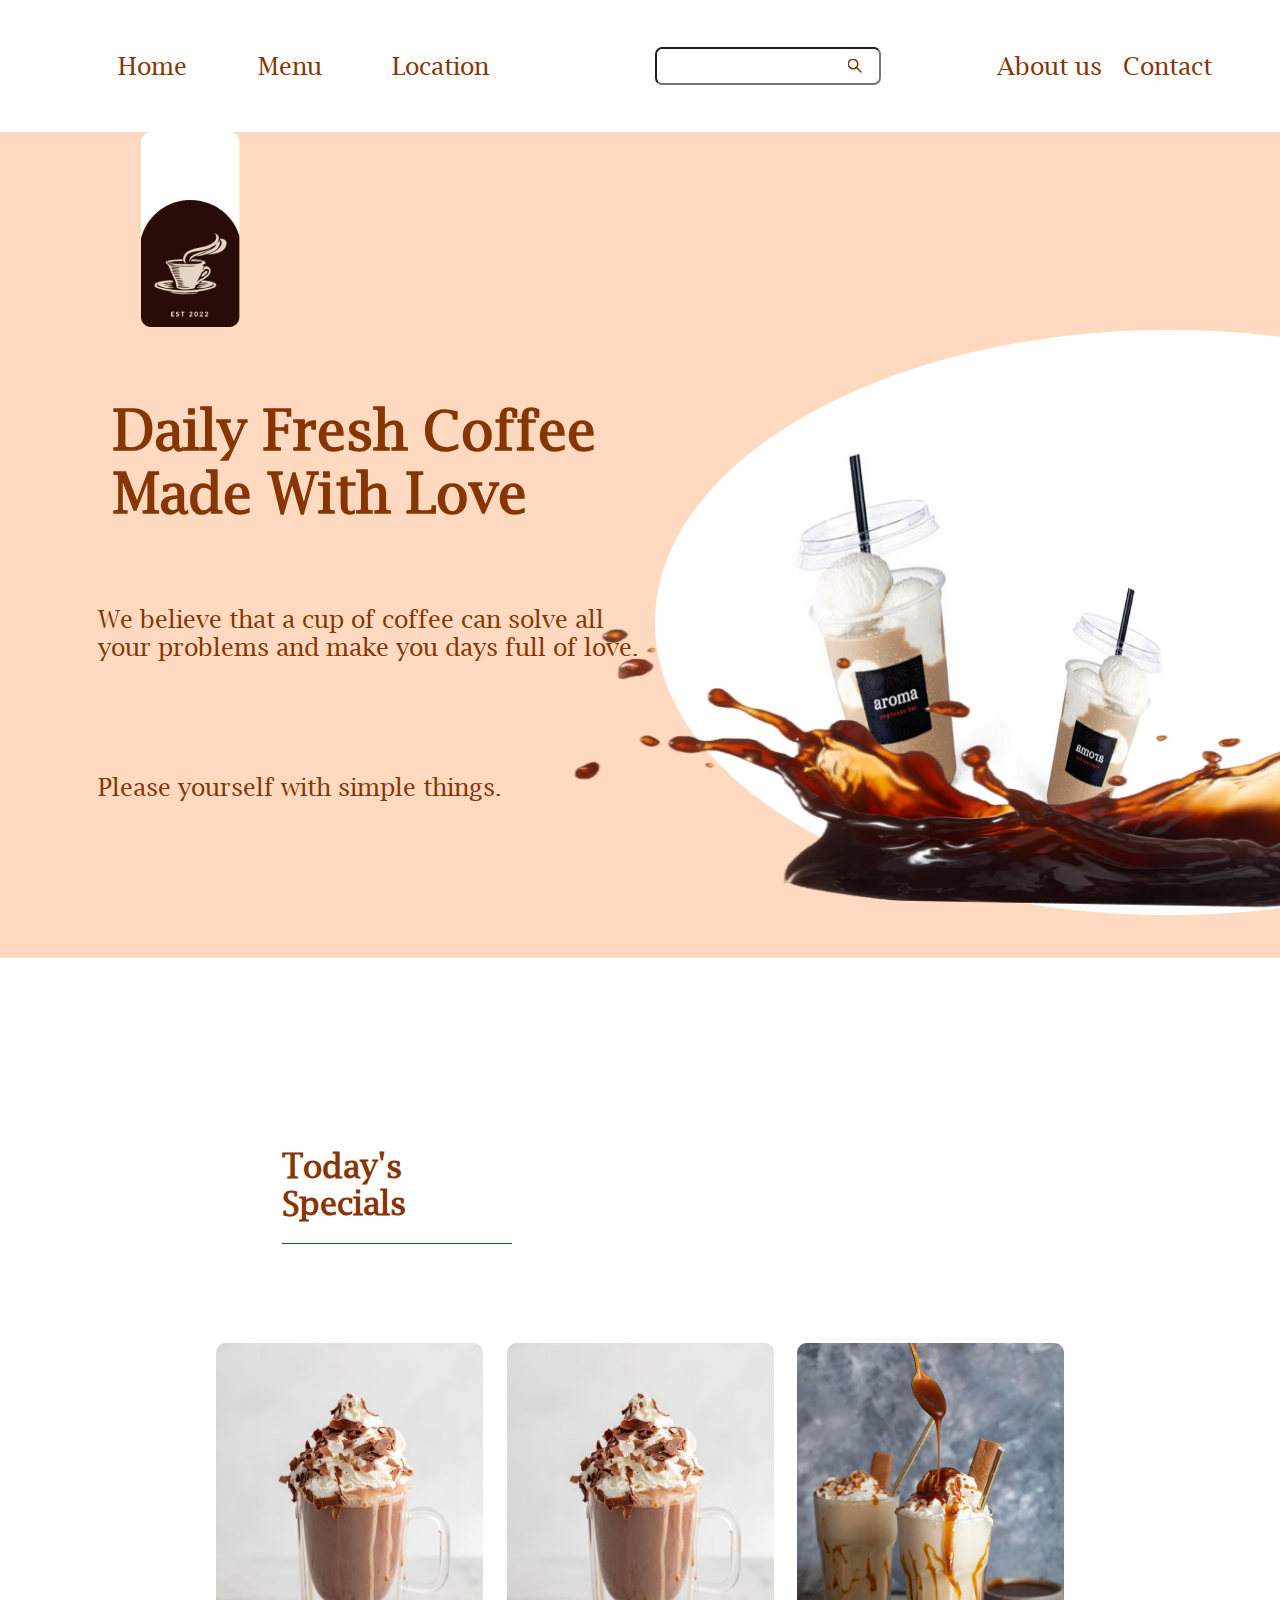
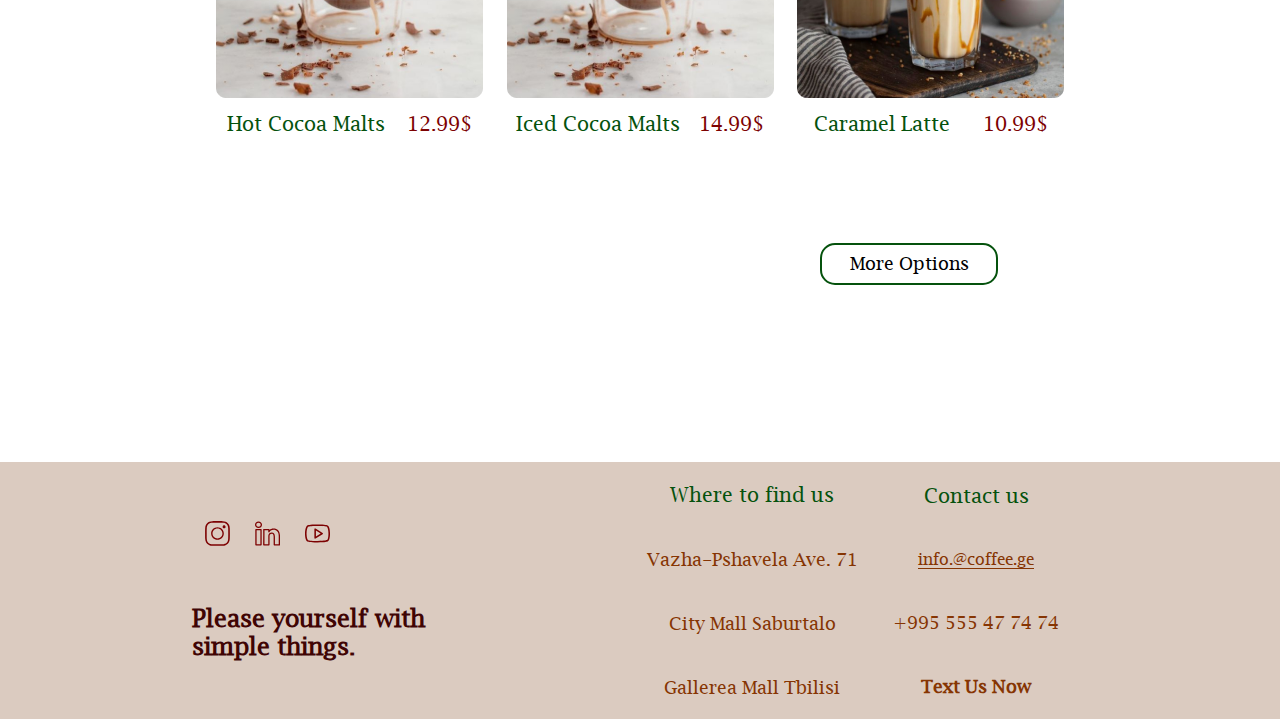
<file: index.html>
<!DOCTYPE html>
<html lang="en">
<head>
    <meta charset="UTF-8">
    <meta http-equiv="X-UA-Compatible" content="IE=edge">
    <meta name="viewport" content="width=device-width, initial-scale=1.0">
    <link rel="stylesheet" href="static/css/style.css">
    <title>Home</title>
</head>
<body>

    <header>
        <div class="header-container">
            <nav class="header-nav">
                <ul class="left-ul">
                    <li>
                        <a href="index.html">Home</a>
                    </li>
                    <li>
                        <a href="menu.html">Menu</a>
                    </li>
                    <li>
                        <a href="locations.html">Location</a>
                    </li>
                </ul>
                <div class="header-input">
                    <input class="input" type="text">
                    <img class="search" src="static/img/avatar/Vector.svg" alt="">
                </div>

                <ul class="right-ul">
                    <li>
                        <a href="about.html">About us</a>
                    </li>
                    <li>
                        <a href="contact.html">Contact</a>
                    </li>
                </ul>
            </nav>
        </div>
    </header>

    <main>
        <section class="main-section-top">
            <div class="main-top-top">
                <img class="first-img" src="static/img/LOGO.png" alt="">
            </div>
            <div class="main-top-center">
                <div class="main-left">
                        <h1 class="daily">
                            Daily Fresh Coffee 
                            Made With Love
                        </h1>
                        <div class="small-word">
                            <p class="webelive">
                                We believe that a cup of coffee can solve all your problems and make you days full of love. 
                            </p>
                            <p class="please">
                                Please yourself with simple things.                              
                            </p>
                        </div>
                </div>
                <div class="main-right">
                    <div class="main-right div">
                        <img class="background-white" src="static/img/background-color-white.png" alt="White">
                        <img class="cup-first" src="static/img/cup-first.png" alt="">
                        <img class="cup-second" src="static/img/cup-second.png" alt="">
                        <img class="coffee" src="static/img/coffee.png" alt="">
                    </div>
                </div>
            </div>
        </section>

        <section class="main-section-bottom">
            <div class="main-section-bottom-top">
                <h2 class="todays">
                Today's Specials
                </h2>
            </div>
            <div class="main-section-bottom-center">
                <div class="main-bottom-cards">
                <div class="card-first">
                    <div class="card-first-photo"></div>
                    <div class="card-first-p">
                        <div class="card-first-p-left">
                            Hot Cocoa Malts
                        </div>
                        <div class="card-first-p-right">
                            12.99$
                        </div>
                    </div>
                </div>
                <div class="card-second">
                    <div class="card-first-photo"></div>
                    <div class="card-first-p">
                        <div class="card-first-p-left">
                            Iced Cocoa Malts
                        </div>
                        <div class="card-first-p-right">
                            14.99$
                        </div>
                    </div>
                </div>
                <div class="card-third">
                    <div class="card-third-photo"></div>
                    <div class="card-first-p">
                        <div class="card-first-p-left">
                            Caramel Latte
                        </div>
                        <div class="card-first-p-right">
                            10.99$
                        </div>
                    </div>
                </div>
                </div>
            </div>
            <div class="main-section-bottom-last">
                <div class="more-options">
                <p class="more">More Options</p>
                </div>
            </div>

        </section>

    </main>

    <footer>
        <div class="footer-contaier">

            <div class="footer-container-main">
                <div class="footer-container-left">
                    <div class="both">
                        <div class="avatars">
                            <img src="static/img/avatar/footer-instagram.svg" alt="">
                            <img src="static/img/avatar/footer-linkedin.svg" alt="">
                            <img src="static/img/avatar/footer-youtube.svg" alt="">
                        </div>
                        <h3 class="footer-h3">Please yourself with simple things.</h3>
                    </div>
                </div>
                <div class="footer-container-right">

                    <div class="footer-right-left">
                        <p class="where">Where to find us</p>
                        <p class="vazha">Vazha-Pshavela Ave. 71</p>
                        <p class="vazha">City Mall Saburtalo</p>
                        <p class="vazha">Gallerea Mall Tbilisi</p>
                    </div>
                    <div class="footer-right-right">
                        <p class="where">Contact us</p>
                        <p class="info">info.@coffee.ge</p>
                        <p class="vazha">+995 555 47 74 74 </p>
                        <a class="text" href="contact.html"><p>Text Us Now</p></a>
                    </div>

                </div>
            </div>

        </div>
    </footer>
    
    <script src="static/js/script.js"></script>
</body>
</html>
</file>
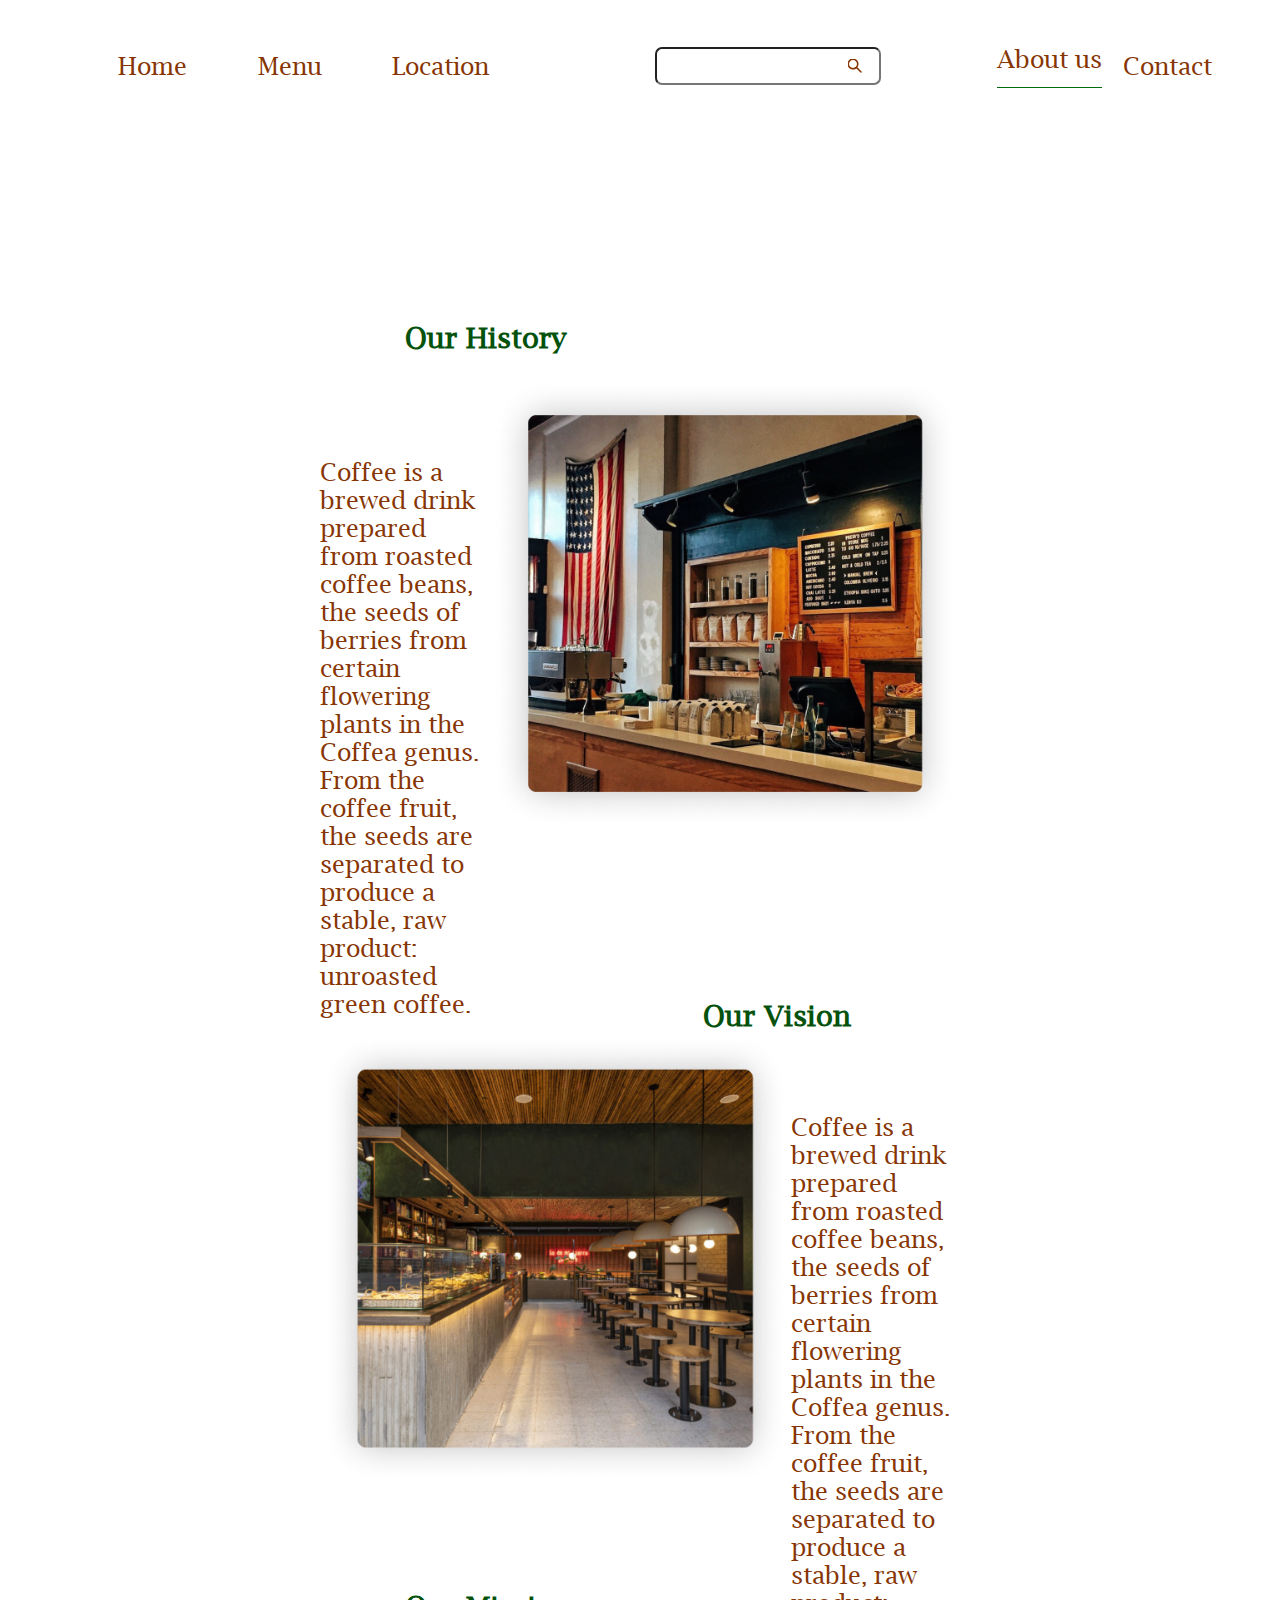
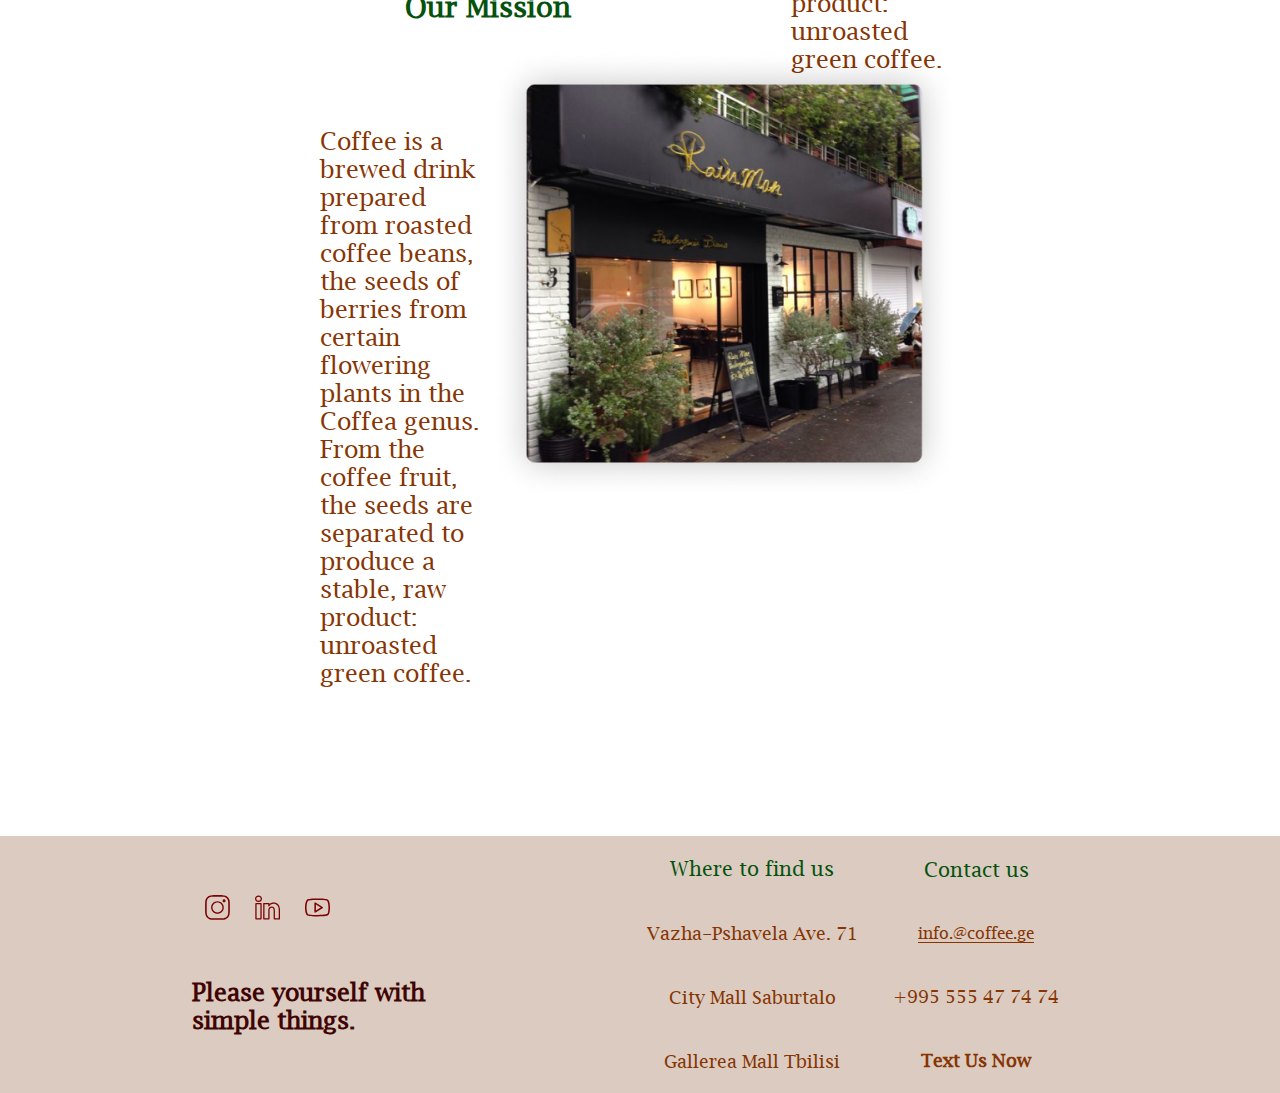
<file: about.html>
<!DOCTYPE html>
<html lang="en">
<head>
    <meta charset="UTF-8">
    <meta http-equiv="X-UA-Compatible" content="IE=edge">
    <meta name="viewport" content="width=device-width, initial-scale=1.0">
    <link rel="stylesheet" href="static/css/style.css">
    <title>Document</title>
</head>
<body>

    <header>
        <div class="header-container">
            <nav class="header-nav">
                <ul class="left-ul">
                    <li>
                        <a href="index.html">Home</a>
                    </li>
                    <li>
                        <a href="menu.html">Menu</a>
                    </li>
                    <li>
                        <a href="locations.html">Location</a>
                    </li>
                </ul>
                <div class="header-input">
                    <input class="input" type="text">
                    <img class="search" src="static/img/avatar/Vector.svg" alt="">
                </div>

                <ul class="right-ul">
                    <li id="active">
                        <a href="about.html">About us</a>
                    </li>
                    <li>
                        <a href="contact.html">Contact</a>
                    </li>
                </ul>
            </nav>
        </div>
    </header>

    <main>
        <div class="about-main-top">
            <div class="about-main-top-center">
                <h1 class="history">Our History</h1>
                <div class="about-main-top-center-left">
                    <p class="brewed">Coffee is a brewed drink prepared from roasted coffee beans, the seeds of berries from certain flowering plants in the Coffea genus. From the coffee fruit, the seeds are separated to produce a stable, raw product: unroasted green coffee.
                    </p>
                    <img class="about-first" src="static/img/about-first-img.png" alt="">
                </div>
            </div>
        </div>
        <div class="about-main-middle">
            <div class="about-main-top-center">
                <div class="vision-background">
                    <h1 class="vision">Our Vision</h1>
                </div>
                <div class="about-main-top-center-left">
                    <img class="about-first" src="static/img/about-second-img.png" alt="">
                    <p class="brewed">
                        Coffee is a brewed drink prepared from roasted coffee beans, the seeds of berries from certain flowering plants in the Coffea genus. From the coffee fruit, the seeds are separated to produce a stable, raw product: unroasted green coffee.
                    </p>
                </div>
            </div>
        </div>
        <div class="about-main-bottom">
            <div class="about-main-top-center">
                <h1 class="history">Our Mission</h1>
                <div class="about-main-top-center-left">
                    <p class="brewed">Coffee is a brewed drink prepared from roasted coffee beans, the seeds of berries from certain flowering plants in the Coffea genus. From the coffee fruit, the seeds are separated to produce a stable, raw product: unroasted green coffee.
                    </p>
                    <img class="about-first" src="static/img/about-third-img.png" alt="">
                </div>
            </div>
        </div>
    </main>

    <footer>
        <div class="footer-contaier">

            <div class="footer-container-main">
                <div class="footer-container-left">
                    <div class="both">
                        <div class="avatars">
                            <img src="static/img/avatar/footer-instagram.svg" alt="">
                            <img src="static/img/avatar/footer-linkedin.svg" alt="">
                            <img src="static/img/avatar/footer-youtube.svg" alt="">
                        </div>
                        <h3 class="footer-h3">Please yourself with simple things.</h3>
                    </div>
                </div>
                <div class="footer-container-right">

                    <div class="footer-right-left">
                        <p class="where">Where to find us</p>
                        <p class="vazha">Vazha-Pshavela Ave. 71</p>
                        <p class="vazha">City Mall Saburtalo</p>
                        <p class="vazha">Gallerea Mall Tbilisi</p>
                    </div>
                    <div class="footer-right-right">
                        <p class="where">Contact us</p>
                        <p class="info">info.@coffee.ge</p>
                        <p class="vazha">+995 555 47 74 74 </p>
                        <a class="text" href="contact.html"><p>Text Us Now</p></a>
                    </div>

                </div>
            </div>

        </div>
    </footer>

    <script src="static/js/script.js"></script>

</body>
</html>
</file>
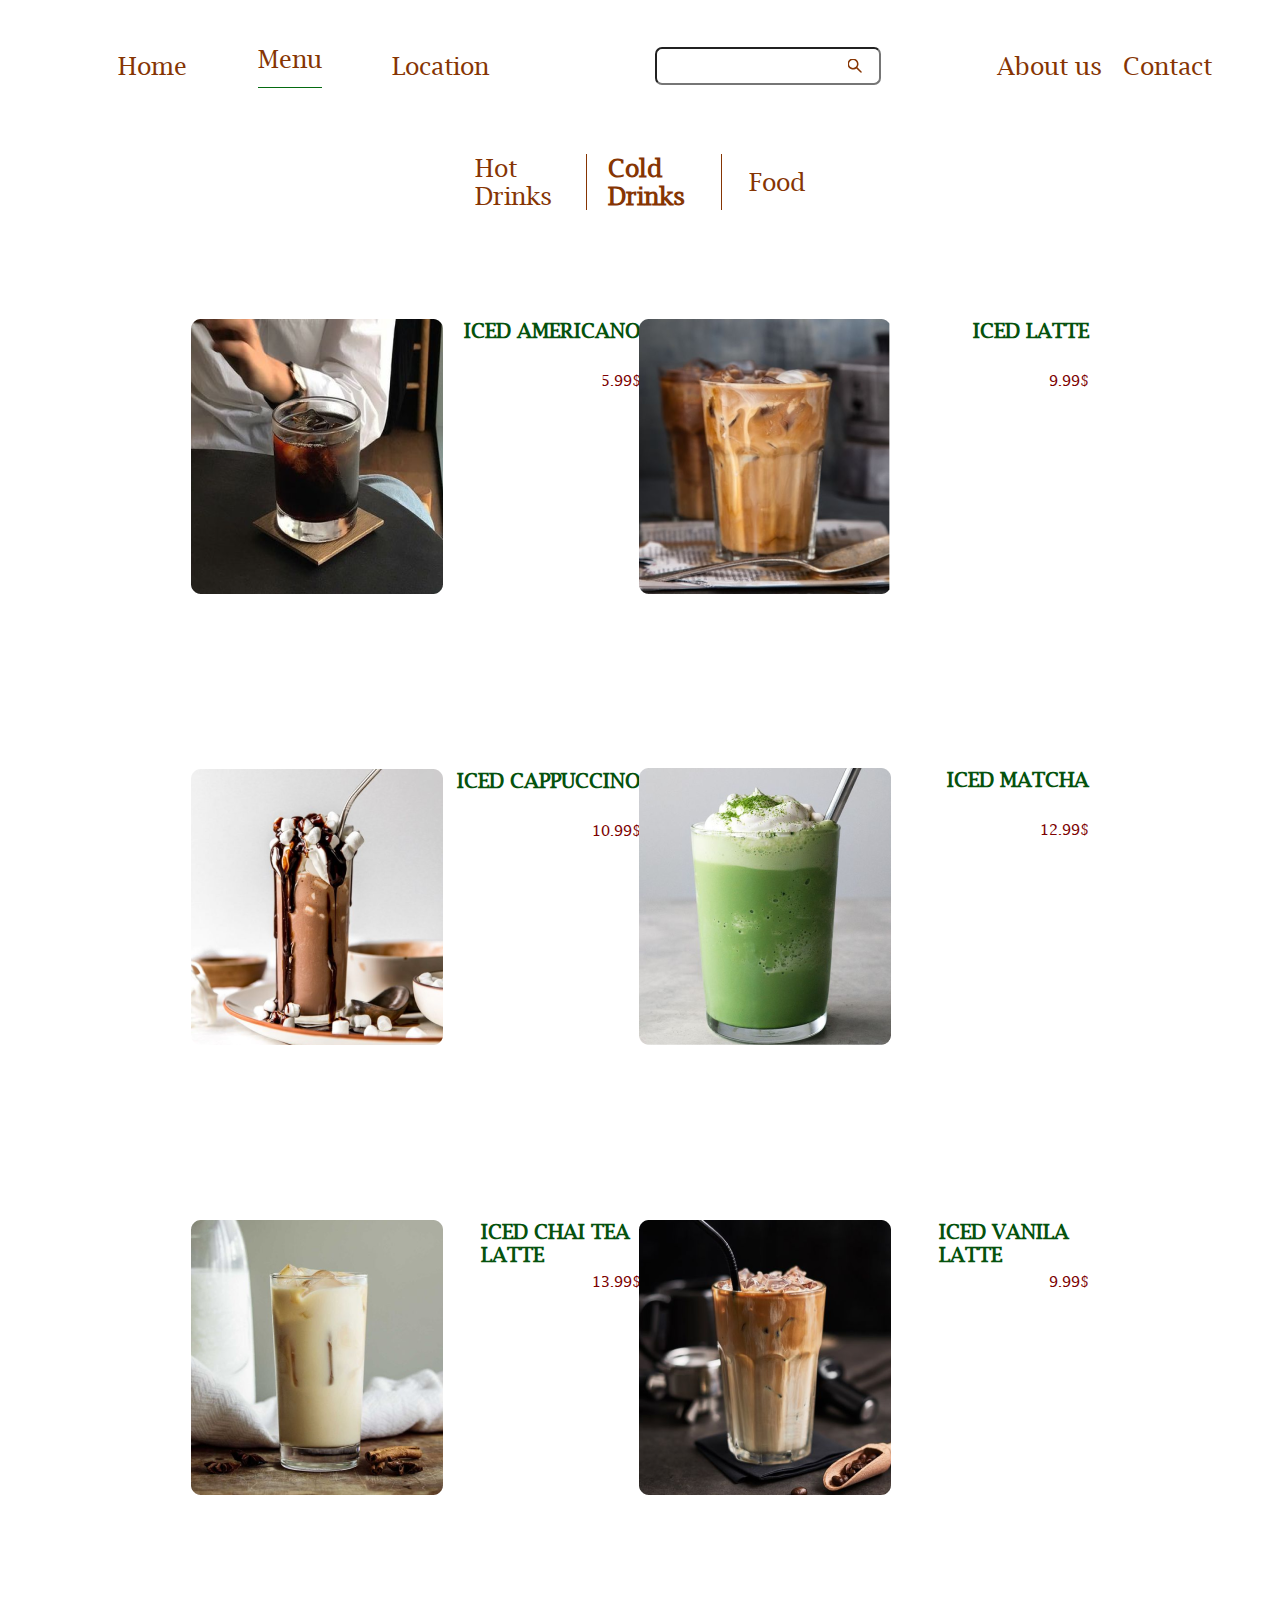
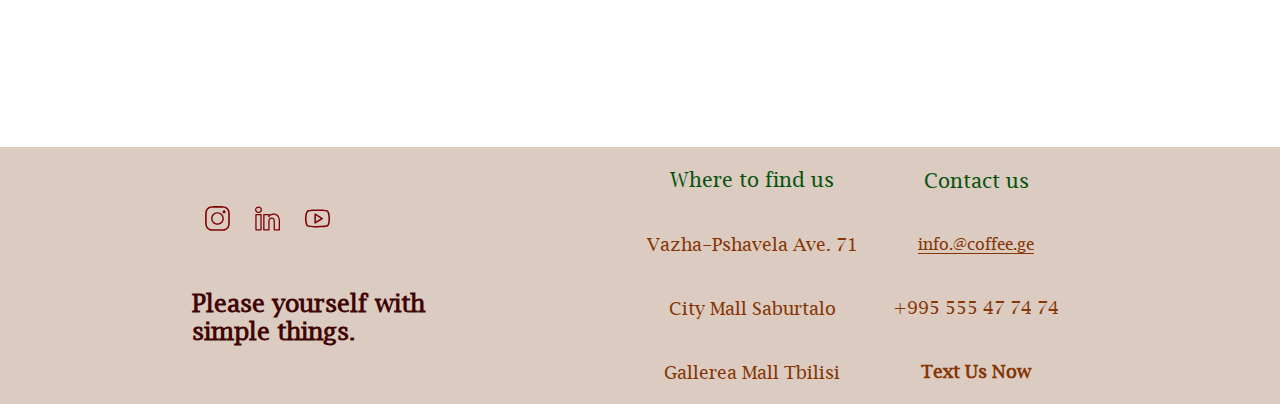
<file: cold.html>
<!DOCTYPE html>
<html lang="en">
<head>
    <meta charset="UTF-8">
    <meta http-equiv="X-UA-Compatible" content="IE=edge">
    <meta name="viewport" content="width=device-width, initial-scale=1.0">
    <link rel="stylesheet" href="static/css/style.css">
    <title>Cold Drinks</title>
</head>
<body>
    
    <header>
        <div class="header-container">
            <nav class="header-nav">
                <ul class="left-ul">
                    <li>
                        <a href="index.html">Home</a>
                    </li>
                    <li  id="active">
                        <a href="menu.html">Menu</a>
                    </li>
                    <li>
                        <a href="locations.html">Location</a>
                    </li>
                </ul>
                <div class="header-input">
                    <input class="input" type="text">
                    <img class="search" src="static/img/avatar/Vector.svg" alt="">
                </div>

                <ul class="right-ul">
                    <li>
                        <a href="about.html">About us</a>
                    </li>
                    <li>
                        <a href="contact.html">Contact</a>
                    </li>
                </ul>
            </nav>
        </div>
    </header>

    <main>
        <div class="menu-main-top">
            <ul class="menu-ul">
                <li class="menu-li">
                    <a href="menu.html">Hot Drinks</a>
                </li>
                <li class="menu-li-second">
                    <a id="active-second" href="cold.html">Cold Drinks</a>
                </li>
                <li class="menu-li">
                    <a href="food.html">Food</a>
                </li>
            </ul>
        </div>
        <div class="menu-main-middle">
            <div class="hot-card-first">
                <img class="hot-first" src="static/img/cold-drinks/cold-first.png" alt="">
                <div class="price">
                    <h2 class="priceh">ICED AMERICANO</h2>
                    <p class="pricep">5.99$</p>
                </div>
            </div>
            <div class="hot-card-second">
                <img class="hot-first" src="static/img/cold-drinks/cold-second.png" alt="">
                <div class="price">
                    <h2 class="priceh">ICED LATTE</h2>
                    <p class="pricep">9.99$</p>
                </div>
            </div>
            <div class="hot-card-third">
                <img class="hot-first" src="static/img/cold-drinks/cold-third.png" alt="">
                <div class="price">
                    <h2 class="priceh">ICED CAPPUCCINO</h2>
                    <p class="pricep">10.99$</p>
                </div>
            </div>
            <div class="hot-card-fourth">
                <img class="hot-first" src="static/img/cold-drinks/cold-fourth.png" alt="">
                <div class="price">
                    <h2 class="priceh">ICED MATCHA</h2>
                    <p class="pricep">12.99$</p>
                </div>
            </div>
            <div class="hot-card-fifth">
                <img class="hot-first" src="static/img/cold-drinks/cold-fifth.png" alt="">
                <div class="price">
                    <h2 class="priceh-seventh">ICED CHAI TEA LATTE</h2>
                    <p class="pricep">13.99$</p>
                </div>
            </div>
            <div class="hot-card-sixth">
                <img class="hot-first" src="static/img/cold-drinks/cold-sixth.png" alt="">
                <div class="price">
                    <h2 class="priceh-eighth">ICED VANILA LATTE</h2>
                    <p class="pricep">9.99$</p>
                </div>
            </div>
        </div>
    </main>

    <footer>
        <div class="footer-contaier">

            <div class="footer-container-main">
                <div class="footer-container-left">
                    <div class="both">
                        <div class="avatars">
                            <img src="static/img/avatar/footer-instagram.svg" alt="">
                            <img src="static/img/avatar/footer-linkedin.svg" alt="">
                            <img src="static/img/avatar/footer-youtube.svg" alt="">
                        </div>
                        <h3 class="footer-h3">Please yourself with simple things.</h3>
                    </div>
                </div>
                <div class="footer-container-right">

                    <div class="footer-right-left">
                        <p class="where">Where to find us</p>
                        <p class="vazha">Vazha-Pshavela Ave. 71</p>
                        <p class="vazha">City Mall Saburtalo</p>
                        <p class="vazha">Gallerea Mall Tbilisi</p>
                    </div>
                    <div class="footer-right-right">
                        <p class="where">Contact us</p>
                        <p class="info">info.@coffee.ge</p>
                        <p class="vazha">+995 555 47 74 74 </p>
                        <a class="text" href="contact.html"><p>Text Us Now</p></a>
                    </div>

                </div>
            </div>

        </div>
    </footer>

    <script src="static/js/script.js"></script>    

</body>
</html>
</file>
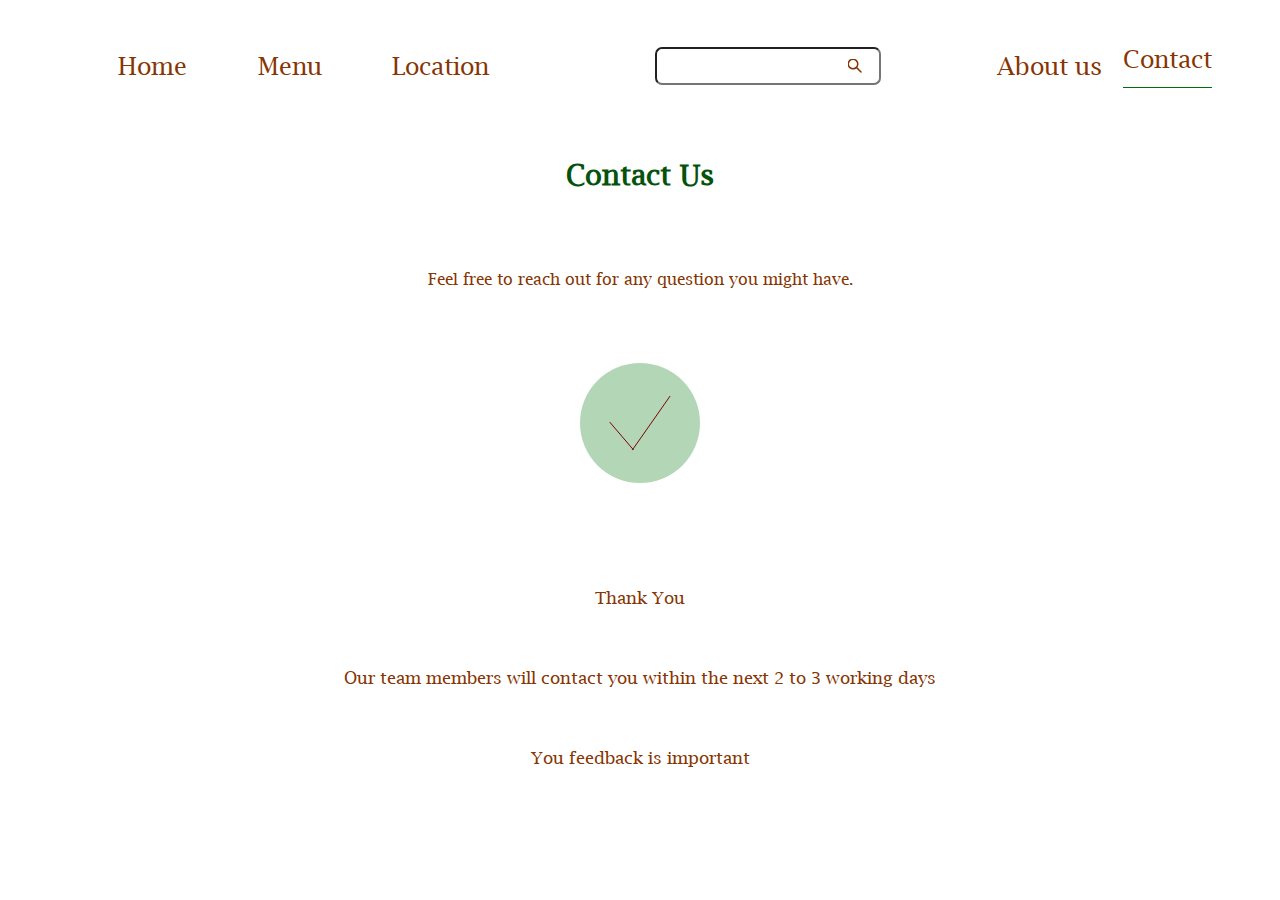
<file: contact-second.html>
<!DOCTYPE html>
<html lang="en">
<head>
    <meta charset="UTF-8">
    <meta http-equiv="X-UA-Compatible" content="IE=edge">
    <meta name="viewport" content="width=device-width, initial-scale=1.0">
    <link rel="stylesheet" href="static/css/style.css">
    <title>Document</title>
</head>
<body>
    
    <header>
        <div class="header-container">
            <nav class="header-nav">
                <ul class="left-ul">
                    <li>
                        <a href="index.html">Home</a>
                    </li>
                    <li>
                        <a href="menu.html">Menu</a>
                    </li>
                    <li>
                        <a href="locations.html">Location</a>
                    </li>
                </ul>
                <div class="header-input">
                    <input class="input" type="text">
                    <img class="search" src="static/img/avatar/Vector.svg" alt="">
                </div>

                <ul class="right-ul">
                    <li>
                        <a href="about.html">About us</a>
                    </li>
                    <li  id="active">
                        <a href="contact.html">Contact</a>
                    </li>
                </ul>
            </nav>
        </div>
    </header>

    <main>
        <div class="contact-main-top">
            <h1 class="contact">Contact Us</h1>
            <p class="feel">Feel free to reach out for any question you might have.</p>
        </div>

        <div class="contact-second-center">
            <div class="circle">
                <img class="pwichka" src="static/img/avatar/Group 5.svg" alt="">
            </div>
            <div class="contact-second-bottom">
                <p>
                    Thank You
                </p>
                <p>
                    Our team members will contact you within the next 2 to 3 working days
                </p>
                <p>
                    You feedback is important
                </p>
            </div>
        </div>

    </main>

    <script src="static/js/script.js"></script>

</body>
</html>
</file>
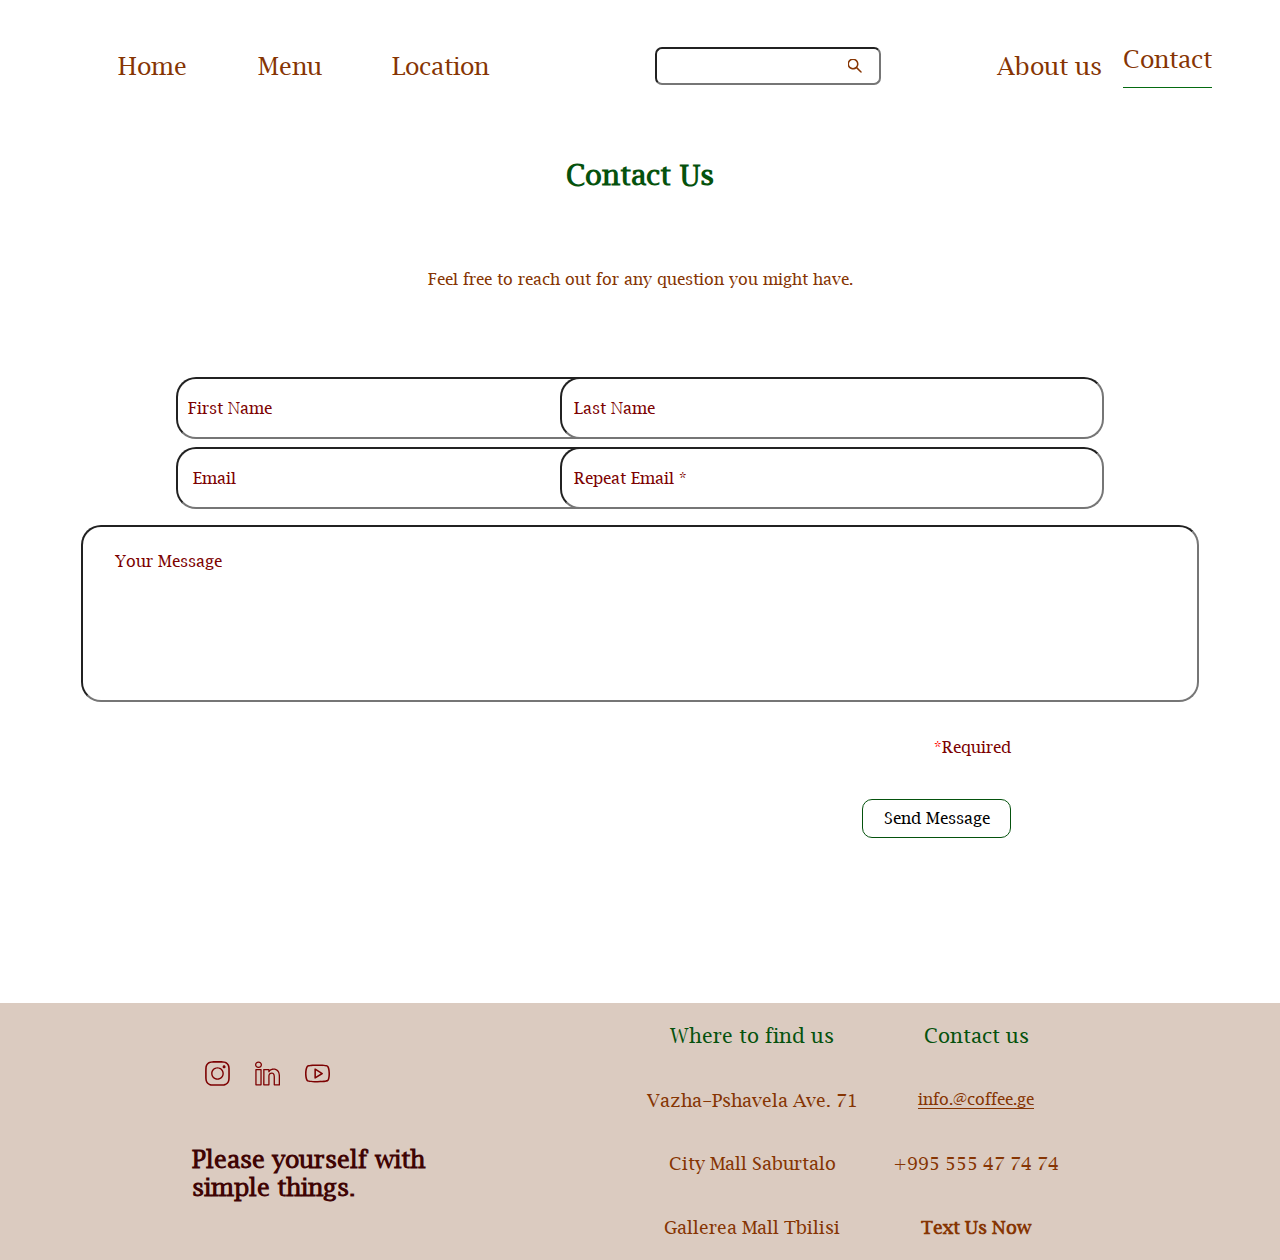
<file: contact.html>
<!DOCTYPE html>
<html lang="en">
<head>
    <meta charset="UTF-8">
    <meta http-equiv="X-UA-Compatible" content="IE=edge">
    <meta name="viewport" content="width=device-width, initial-scale=1.0">
    <link rel="stylesheet" href="static/css/style.css">
    <title>Contact</title>
</head>
<body>

    <header>
        <div class="header-container">
            <nav class="header-nav">
                <ul class="left-ul">
                    <li>
                        <a href="index.html">Home</a>
                    </li>
                    <li>
                        <a href="menu.html">Menu</a>
                    </li>
                    <li>
                        <a href="locations.html">Location</a>
                    </li>
                </ul>
                <div class="header-input">
                    <input class="input" type="text">
                    <img class="search" src="static/img/avatar/Vector.svg" alt="">
                </div>

                <ul class="right-ul">
                    <li>
                        <a href="about.html">About us</a>
                    </li>
                    <li  id="active">
                        <a href="contact.html">Contact</a>
                    </li>
                </ul>
            </nav>
        </div>
    </header>

    <main>
        <div class="contact-main-top">
            <h1 class="contact">Contact Us</h1>
            <p class="feel">Feel free to reach out for any question you might have.</p>
        </div>
        <div class="contact-main-middle">
            <div class="inputs">
                <div class="input-first">
                    <input type="text">
                    <p>First Name</p>
                </div>
                <div class="input-second">
                    <input type="text">
                    <p>Last Name</p>
                </div>
                <div class="input-third">
                    <input type="text">
                    <p>Email</p>
                </div>
                <div class="input-fourth">
                    <input type="text">
                    <p>Repeat Email *</p>
                </div>
            </div>
            <div class="bottom-input-div">
                <input type="text">
                <p class="yourmessage">Your Message</p>
            </div>
        </div>
        <div class="contact-main-bottom">
            <div class="required-div">
                <p class="star">*</p>
                <p class="required">Required</p>
            </div>
            <div class="sendmessage">
                <a href="contact-second.html"><p>Send Message</p></a>
            </div>
        </div>
    </main>

    <footer>
        <div class="footer-contaier">

            <div class="footer-container-main">
                <div class="footer-container-left">
                    <div class="both">
                        <div class="avatars">
                            <img src="static/img/avatar/footer-instagram.svg" alt="">
                            <img src="static/img/avatar/footer-linkedin.svg" alt="">
                            <img src="static/img/avatar/footer-youtube.svg" alt="">
                        </div>
                        <h3 class="footer-h3">Please yourself with simple things.</h3>
                    </div>
                </div>
                <div class="footer-container-right">

                    <div class="footer-right-left">
                        <p class="where">Where to find us</p>
                        <p class="vazha">Vazha-Pshavela Ave. 71</p>
                        <p class="vazha">City Mall Saburtalo</p>
                        <p class="vazha">Gallerea Mall Tbilisi</p>
                    </div>
                    <div class="footer-right-right">
                        <p class="where">Contact us</p>
                        <p class="info">info.@coffee.ge</p>
                        <p class="vazha">+995 555 47 74 74 </p>
                        <a class="text" href="contact.html"><p>Text Us Now</p></a>
                    </div>

                </div>
            </div>

        </div>
    </footer>

    <script src="static/js/script.js"></script>

</body>
</html>
</file>
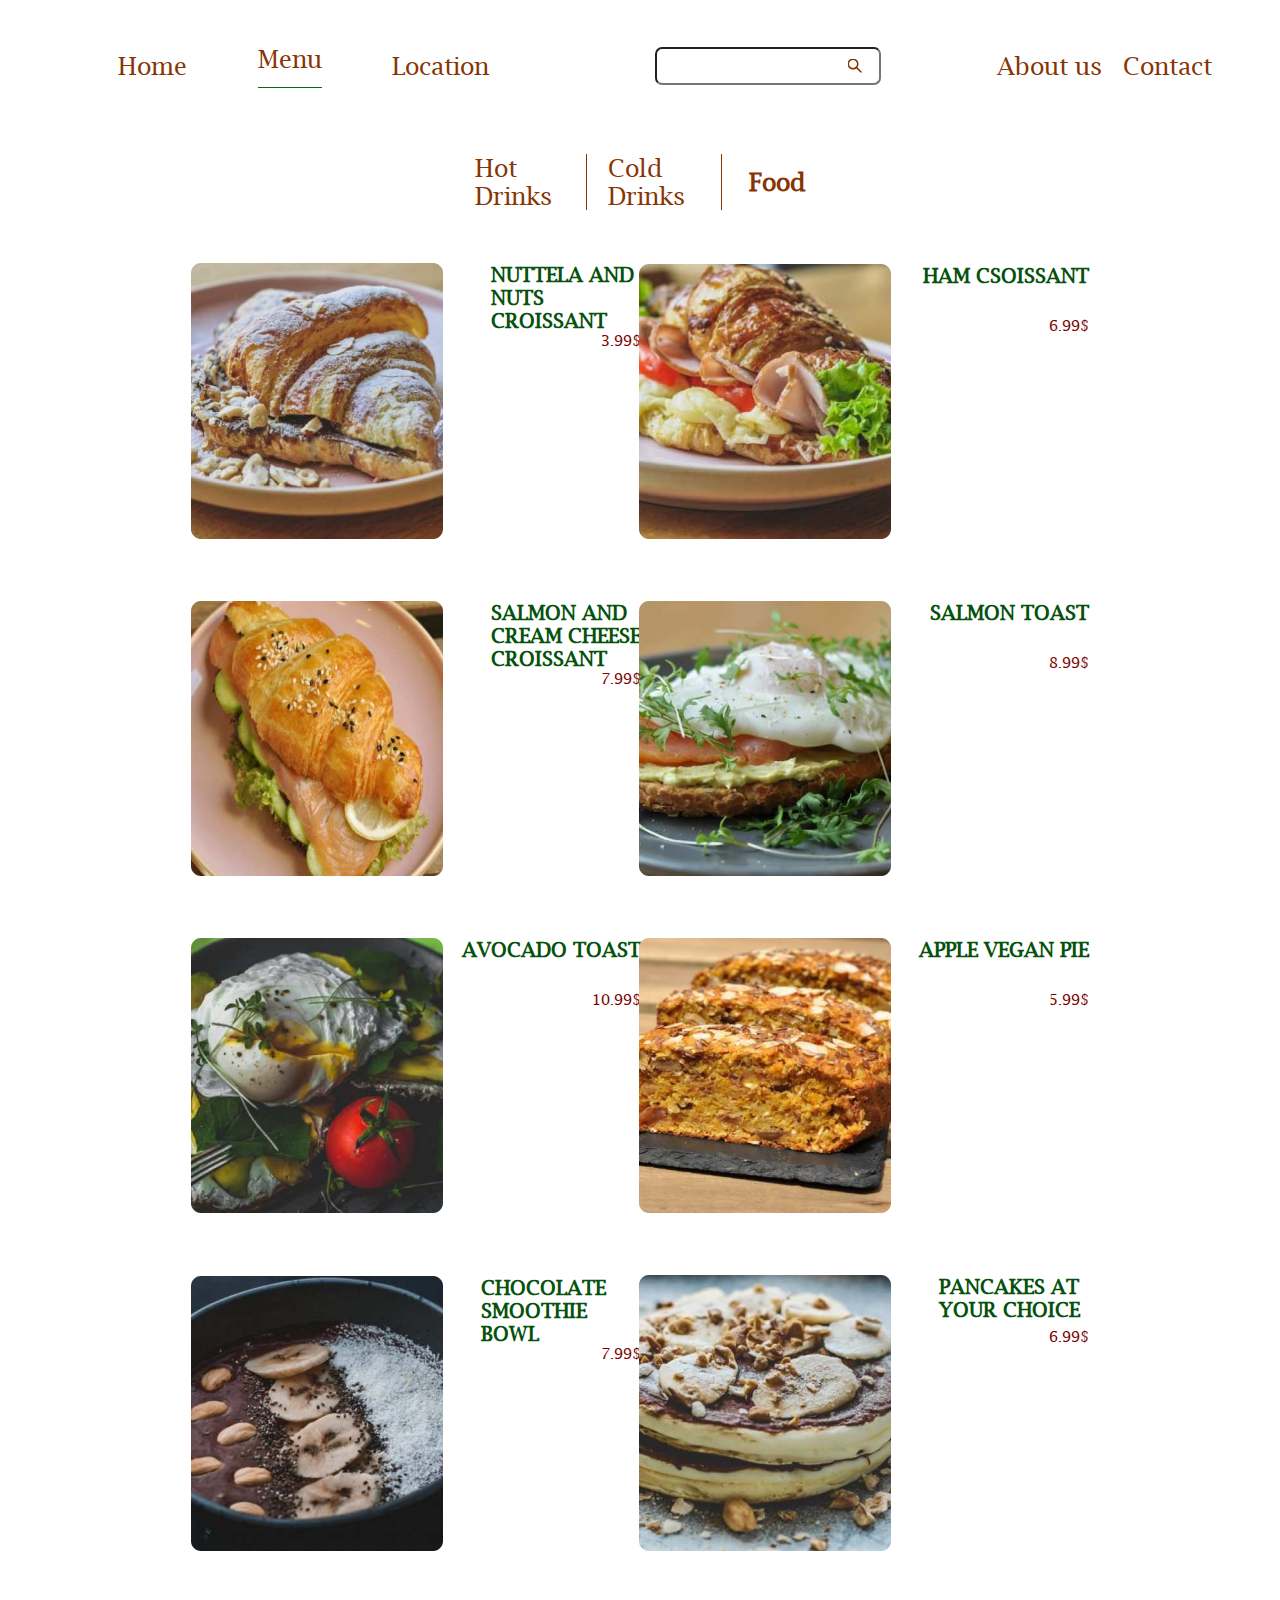
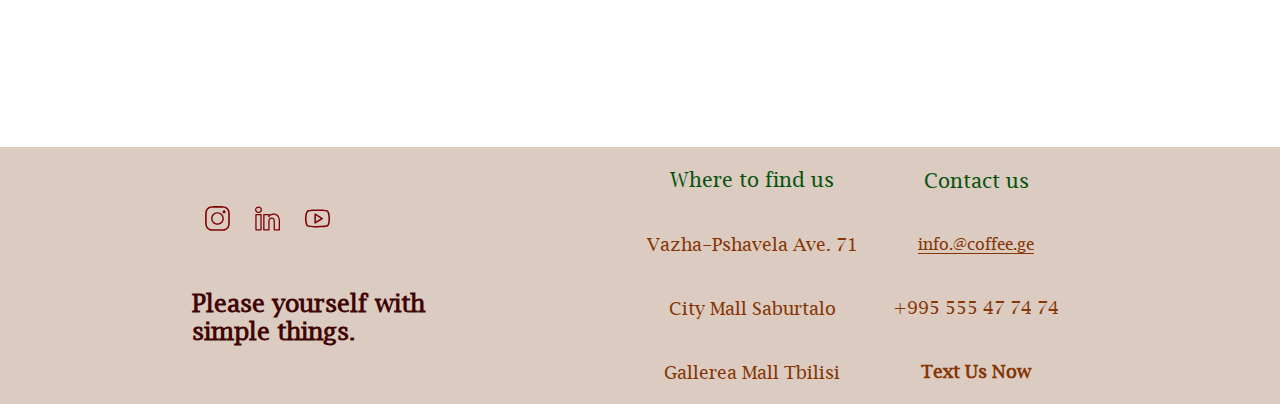
<file: food.html>
<!DOCTYPE html>
<html lang="en">
<head>
    <meta charset="UTF-8">
    <meta http-equiv="X-UA-Compatible" content="IE=edge">
    <meta name="viewport" content="width=device-width, initial-scale=1.0">
    <link rel="stylesheet" href="static/css/style.css">
    <title>Food</title>
</head>
<body>

    <header>
        <div class="header-container">
            <nav class="header-nav">
                <ul class="left-ul">
                    <li>
                        <a href="index.html">Home</a>
                    </li>
                    <li  id="active">
                        <a href="menu.html">Menu</a>
                    </li>
                    <li>
                        <a href="locations.html">Location</a>
                    </li>
                </ul>
                <div class="header-input">
                    <input class="input" type="text">
                    <img class="search" src="static/img/avatar/Vector.svg" alt="">
                </div>

                <ul class="right-ul">
                    <li>
                        <a href="about.html">About us</a>
                    </li>
                    <li>
                        <a href="contact.html">Contact</a>
                    </li>
                </ul>
            </nav>
        </div>
    </header>

    <main>
        <div class="menu-main-top">
            <ul class="menu-ul">
                <li class="menu-li">
                    <a href="menu.html">Hot Drinks</a>
                </li>
                <li class="menu-li-second">
                    <a href="cold.html">Cold Drinks</a>
                </li>
                <li class="menu-li">
                    <a id="active-second" href="food.html">Food</a>
                </li>
            </ul>
        </div>
        <div class="menu-main-middle">
            <div class="hot-card-first">
                <img class="hot-first" src="static/img/food/food-first.png" alt="">
                <div class="price">
                    <h2 class="priceh-eighth">
                        NUTTELA AND NUTS
                        CROISSANT
                    </h2>
                    <p class="pricep">3.99$</p>
                </div>
            </div>
            <div class="hot-card-second">
                <img class="hot-first"  src="static/img/food/food-second.png" alt="">
                <div class="price">
                    <h2 class="priceh">HAM CSOISSANT</h2>
                    <p class="pricep">6.99$</p>
                </div>
            </div>
            <div class="hot-card-third">
                <img class="hot-first"  src="static/img/food/food-third.png" alt="">
                <div class="price">
                    <h2 class="priceh-eighth">
                        SALMON AND CREAM
                        CHEESE  CROISSANT
                    </h2>
                    <p class="pricep">7.99$</p>
                </div>
            </div>
            <div class="hot-card-fourth">
                <img class="hot-first"  src="static/img/food/food-fourth.png" alt="">
                <div class="price">
                    <h2 class="priceh">
                        SALMON TOAST
                    </h2>
                    <p class="pricep">8.99$</p>
                </div>
            </div>
            <div class="hot-card-fifth">
                <img class="hot-first"  src="static/img/food/food-fifth.png" alt="">
                <div class="price">
                    <h2 class="priceh">AVOCADO TOAST</h2>
                    <p class="pricep">10.99$</p>
                </div>
            </div>
            <div class="hot-card-sixth">
                <img class="hot-first"  src="static/img/food/food-sixth.png" alt="">
                <div class="price">
                    <h2 class="priceh">APPLE VEGAN PIE</h2>
                    <p class="pricep">5.99$</p>
                </div>
            </div>
            <div class="hot-card-seventh">
                <img class="hot-first" src="static/img/food/food-seventh.png" alt="">
                <div class="price">
                    <h2 class="priceh-seventh">
                        CHOCOLATE SMOOTHIE
                        BOWL
                    </h2>
                    <p class="pricep">7.99$</p>
                </div>
            </div>
            <div class="hot-card-eighth">
                <img class="hot-first"  src="static/img/food/food-eighth.png" alt="">
                <div class="price">
                    <h2 class="priceh-eighth">
                        PANCAKES AT YOUR 
                        CHOICE
                    </h2>
                    <p class="pricep">6.99$</p>
                </div>
            </div>
        </div>
    </main>

    <footer>
        <div class="footer-contaier">

            <div class="footer-container-main">
                <div class="footer-container-left">
                    <div class="both">
                        <div class="avatars">
                            <img src="static/img/avatar/footer-instagram.svg" alt="">
                            <img src="static/img/avatar/footer-linkedin.svg" alt="">
                            <img src="static/img/avatar/footer-youtube.svg" alt="">
                        </div>
                        <h3 class="footer-h3">Please yourself with simple things.</h3>
                    </div>
                </div>
                <div class="footer-container-right">

                    <div class="footer-right-left">
                        <p class="where">Where to find us</p>
                        <p class="vazha">Vazha-Pshavela Ave. 71</p>
                        <p class="vazha">City Mall Saburtalo</p>
                        <p class="vazha">Gallerea Mall Tbilisi</p>
                    </div>
                    <div class="footer-right-right">
                        <p class="where">Contact us</p>
                        <p class="info">info.@coffee.ge</p>
                        <p class="vazha">+995 555 47 74 74 </p>
                        <a class="text" href="contact.html"><p>Text Us Now</p></a>
                    </div>

                </div>
            </div>

        </div>
    </footer>

    <script src="static/js/script.js"></script>
    
</body>
</html>
</file>
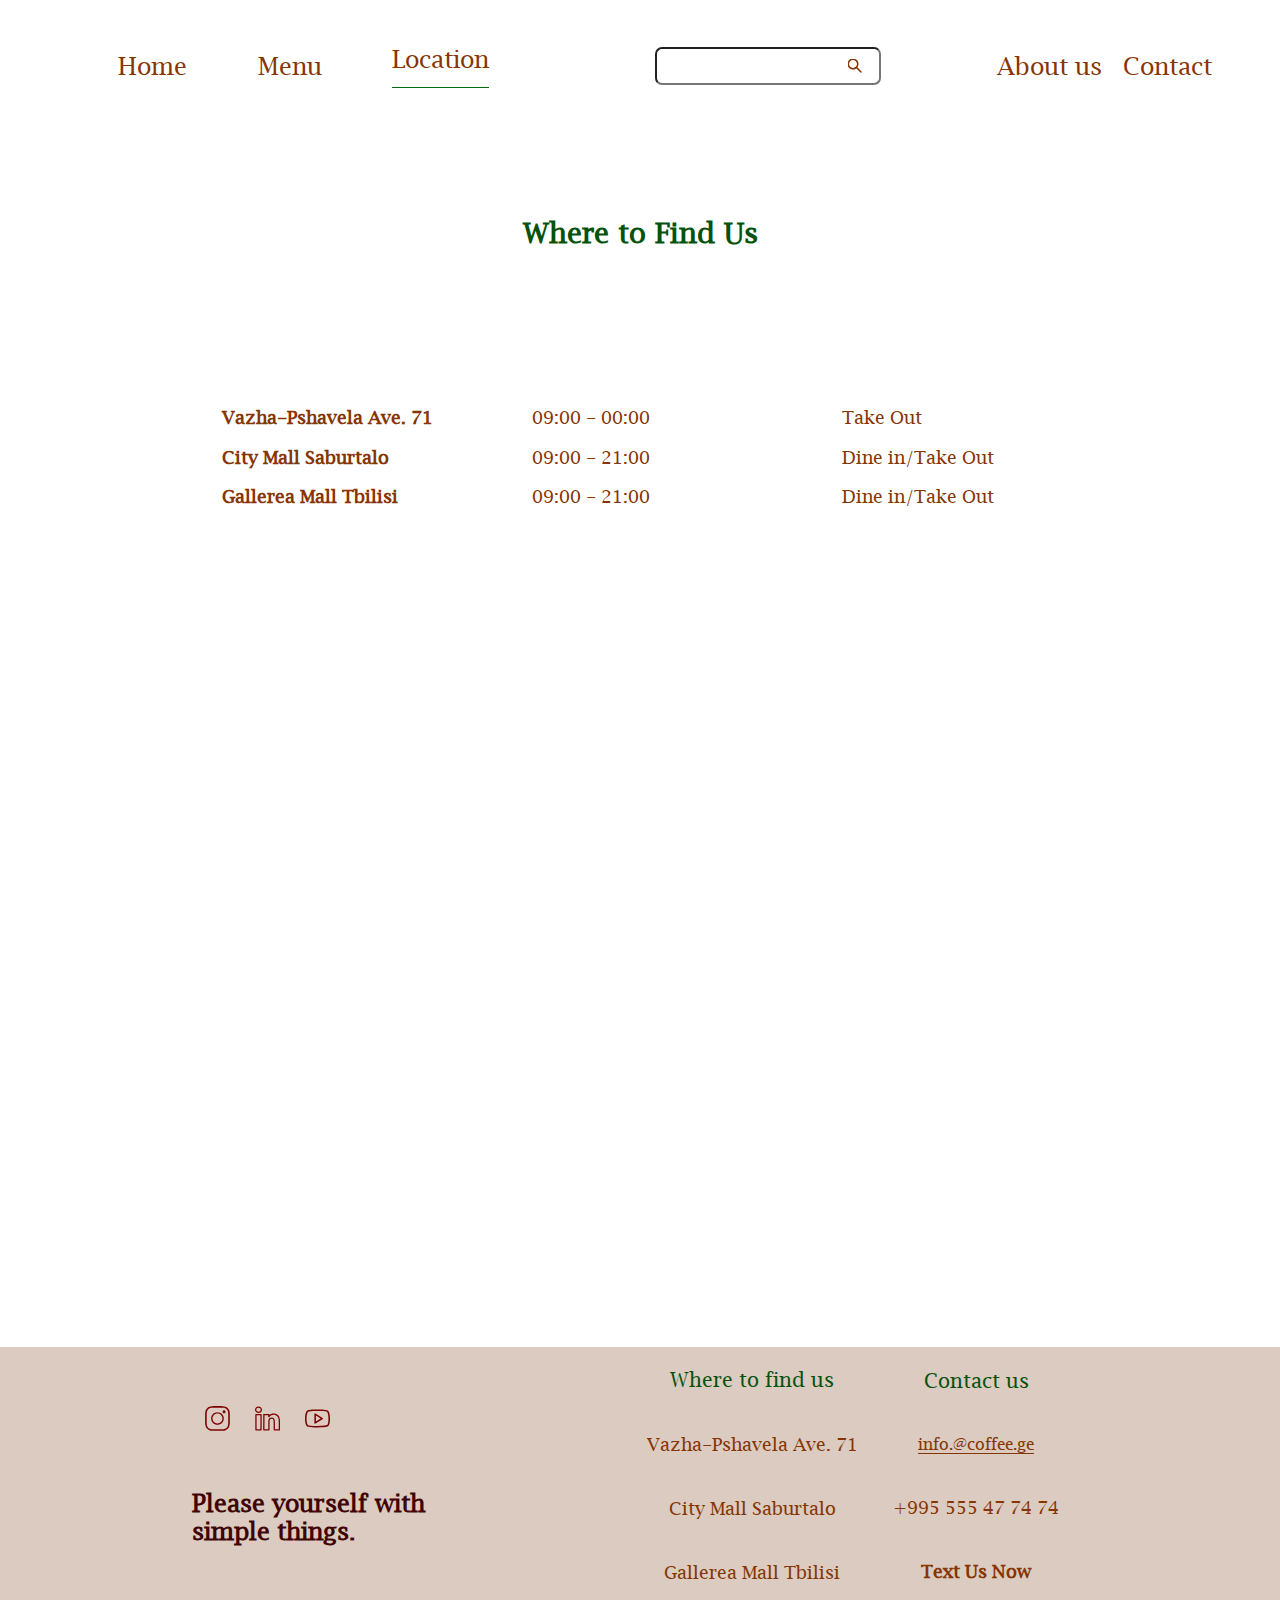
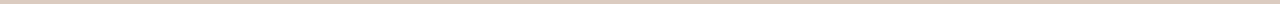
<file: locations.html>
<!DOCTYPE html>
<html lang="en">
<head>
    <meta charset="UTF-8">
    <meta http-equiv="X-UA-Compatible" content="IE=edge">
    <meta name="viewport" content="width=device-width, initial-scale=1.0">
    <link rel="stylesheet" href="static/css/style.css">
    <title>Locations</title>
</head>
<body>

    <header>
        <div class="header-container">
            <nav class="header-nav">
                <ul class="left-ul">
                    <li>
                        <a href="index.html">Home</a>
                    </li>
                    <li>
                        <a href="menu.html">Menu</a>
                    </li>
                    <li  id="active">
                        <a href="locations.html">Location</a>
                    </li>
                </ul>
                <div class="header-input">
                    <input class="input" type="text">
                    <img class="search" src="static/img/avatar/Vector.svg" alt="">
                </div>

                <ul class="right-ul">
                    <li>
                        <a href="about.html">About us</a>
                    </li>
                    <li>
                        <a href="contact.html">Contact</a>
                    </li>
                </ul>
            </nav>
        </div>
    </header>

    <main>
        <div class="location-top">
            <h1 class="findus">Where to Find Us</h1>
        </div>

        <div class="location-middle">
            <div class="location-middle-left">
                <p>Vazha-Pshavela Ave. 71</p>
                <p>City Mall Saburtalo</p>
                <p>Gallerea Mall Tbilisi</p>
            </div>
            <div class="location-middle-center">
                <p>09:00 - 00:00</p>
                <p>09:00 - 21:00</p>
                <p>09:00 - 21:00</p>
            </div>
            <div class="location-middle-right">
                <p>Take Out</p>
                <p>Dine in/Take Out</p>
                <p>Dine in/Take Out</p>
            </div>
        </div>

        <div class="location-bottom">
            <p>
                <iframe class="map" src="https://www.google.com/maps/embed?pb=!1m18!1m12!1m3!1d11914.578188503221!2d44.751477292039404!3d41.706608537298735!2m3!1f0!2f0!3f0!3m2!1i1024!2i768!4f13.1!3m3!1m2!1s0x404473360c6f999b%3A0x25172c924c997550!2z4YOV4YOQ4YOZ4YOULCDhg5fhg5Hhg5jhg5rhg5jhg6Hhg5g!5e0!3m2!1ska!2sge!4v1659526934765!5m2!1ska!2sge" width="600" height="450" style="border:0;" allowfullscreen="" loading="lazy" referrerpolicy="no-referrer-when-downgrade"></iframe>
            </p>
        </div>

    </main>

    <footer>
        <div class="footer-contaier">

            <div class="footer-container-main">
                <div class="footer-container-left">
                    <div class="both">
                        <div class="avatars">
                            <img src="static/img/avatar/footer-instagram.svg" alt="">
                            <img src="static/img/avatar/footer-linkedin.svg" alt="">
                            <img src="static/img/avatar/footer-youtube.svg" alt="">
                        </div>
                        <h3 class="footer-h3">Please yourself with simple things.</h3>
                    </div>
                </div>
                <div class="footer-container-right">

                    <div class="footer-right-left">
                        <p class="where">Where to find us</p>
                        <p class="vazha">Vazha-Pshavela Ave. 71</p>
                        <p class="vazha">City Mall Saburtalo</p>
                        <p class="vazha">Gallerea Mall Tbilisi</p>
                    </div>
                    <div class="footer-right-right">
                        <p class="where">Contact us</p>
                        <p class="info">info.@coffee.ge</p>
                        <p class="vazha">+995 555 47 74 74 </p>
                        <a class="text" href="contact.html"><p>Text Us Now</p></a>
                    </div>

                </div>
            </div>

        </div>
    </footer>
    
    <script src="static/js/script.js"></script>
    
</body>
</html>
</file>
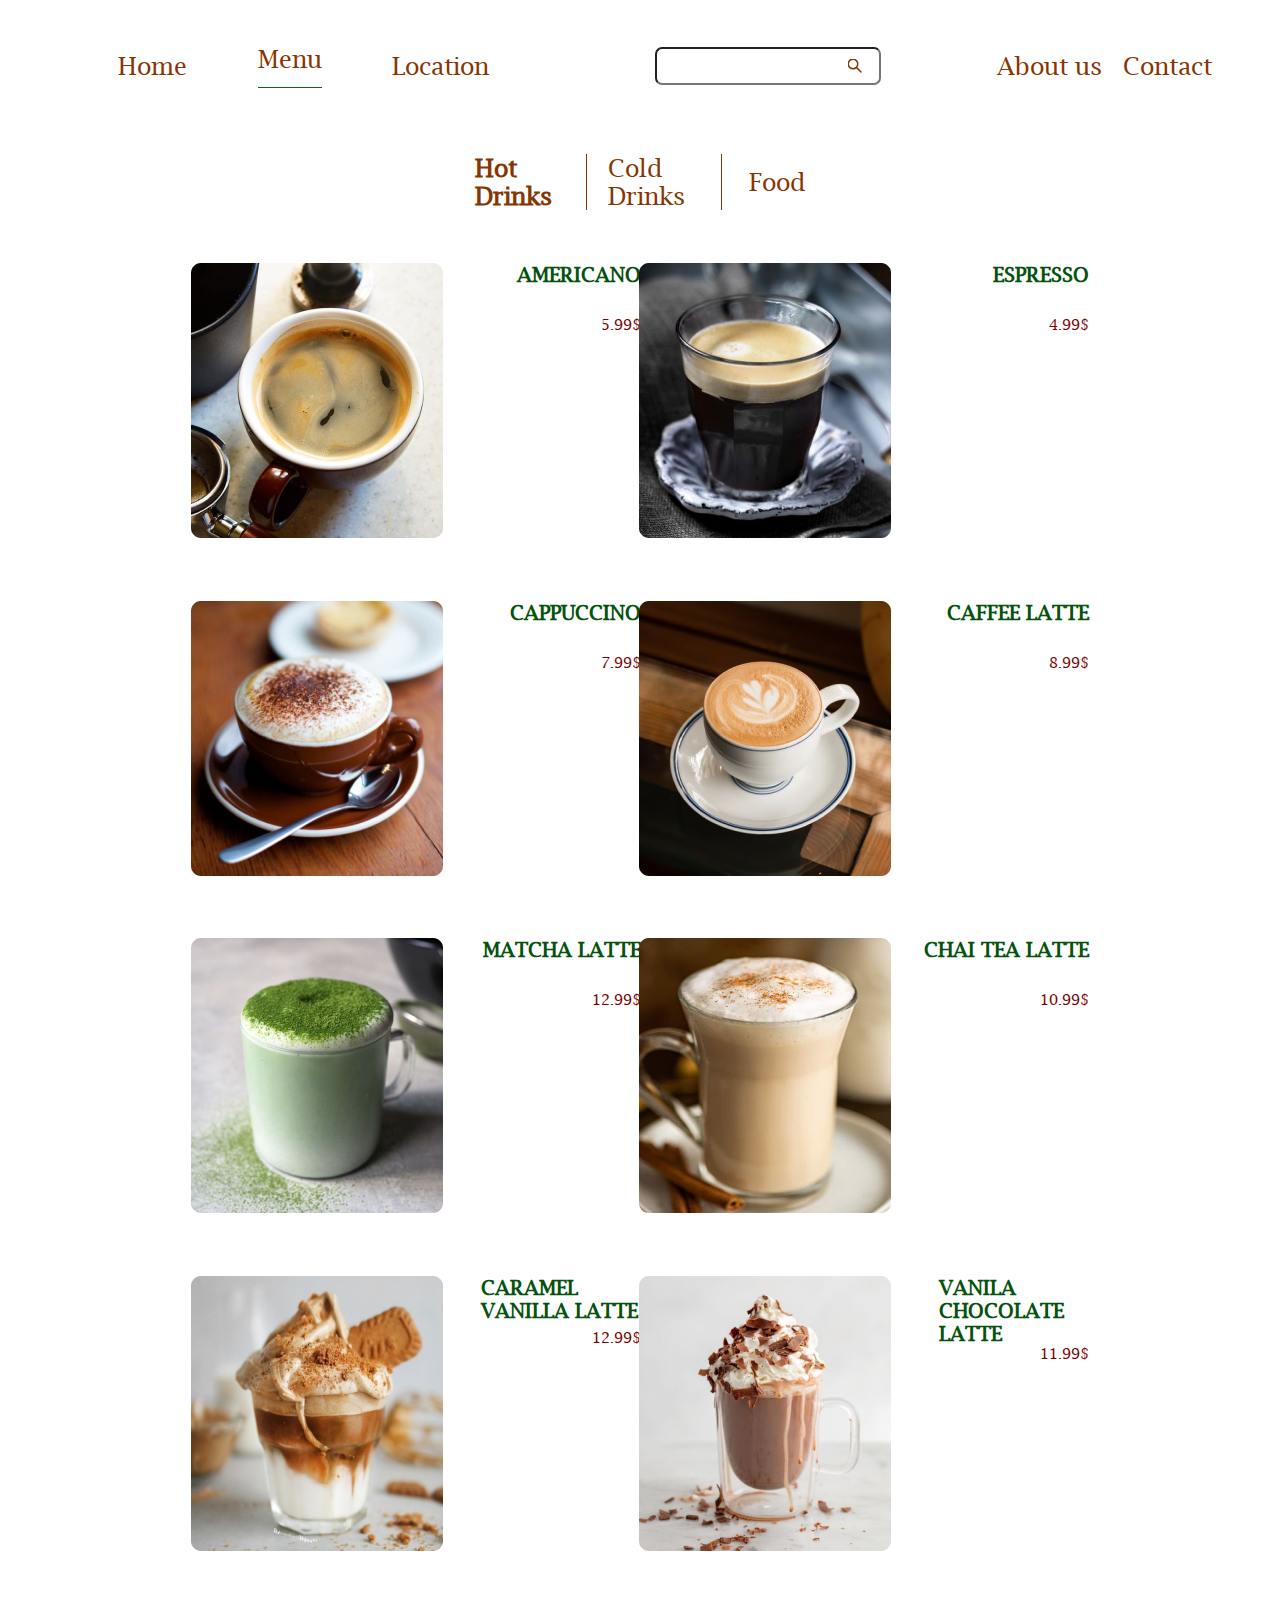
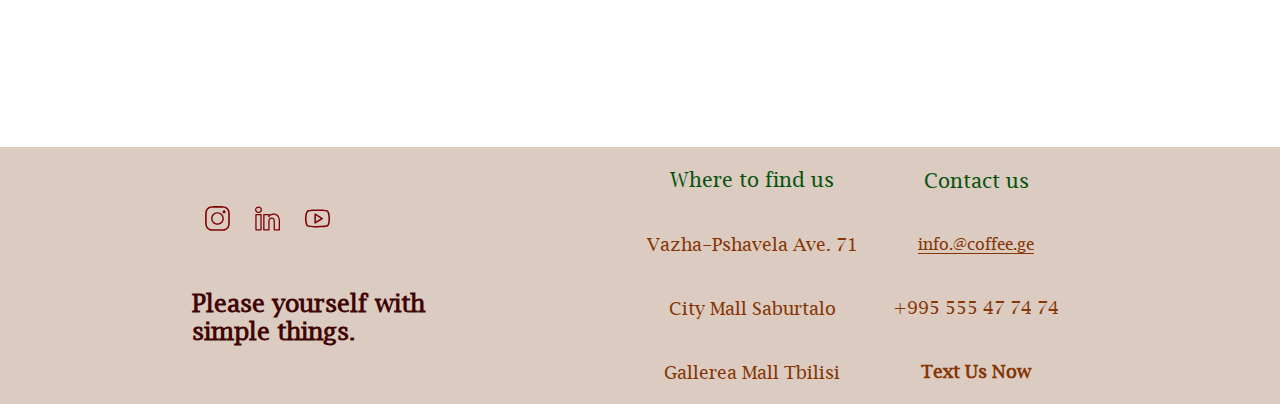
<file: menu.html>
<!DOCTYPE html>
<html lang="en">
<head>
    <meta charset="UTF-8">
    <meta http-equiv="X-UA-Compatible" content="IE=edge">
    <meta name="viewport" content="width=device-width, initial-scale=1.0">
    <link rel="stylesheet" href="static/css/style.css">
    <title>Menu</title>
</head>
<body>

    <header>
        <div class="header-container">
            <nav class="header-nav">
                <ul class="left-ul">
                    <li>
                        <a href="index.html">Home</a>
                    </li>
                    <li  id="active">
                        <a href="menu.html">Menu</a>
                    </li>
                    <li>
                        <a href="locations.html">Location</a>
                    </li>
                </ul>
                <div class="header-input">
                    <input class="input" type="text">
                    <img class="search" src="static/img/avatar/Vector.svg" alt="">
                </div>

                <ul class="right-ul">
                    <li>
                        <a href="about.html">About us</a>
                    </li>
                    <li>
                        <a href="contact.html">Contact</a>
                    </li>
                </ul>
            </nav>
        </div>
    </header>

    <main>
        <div class="menu-main-top">
            <ul class="menu-ul">
                <li class="menu-li">
                    <a id="active-second" href="">Hot Drinks</a>
                </li>
                <li class="menu-li-second">
                    <a href="cold.html">Cold Drinks</a>
                </li>
                <li class="menu-li">
                    <a href="food.html">Food</a>
                </li>
            </ul>
        </div>

        <div class="menu-main-middle">
            <div class="hot-card-first">
                <img class="hot-first" src="static/img/Hot drinks/hot-first.png" alt="">
                <div class="price">
                    <h2 class="priceh">AMERICANO</h2>
                    <p class="pricep">5.99$</p>
                </div>
            </div>
            <div class="hot-card-second">
                <img class="hot-first"  src="static/img/Hot drinks/hot-second.png" alt="">
                <div class="price">
                    <h2 class="priceh">ESPRESSO</h2>
                    <p class="pricep">4.99$</p>
                </div>
            </div>
            <div class="hot-card-third">
                <img class="hot-first"  src="static/img/Hot drinks/hot-third.png" alt="">
                <div class="price">
                    <h2 class="priceh">CAPPUCCINO</h2>
                    <p class="pricep">7.99$</p>
                </div>
            </div>
            <div class="hot-card-fourth">
                <img class="hot-first"  src="static/img/Hot drinks/hot-fourth.png" alt="">
                <div class="price">
                    <h2 class="priceh">CAFFEE LATTE</h2>
                    <p class="pricep">8.99$</p>
                </div>
            </div>
            <div class="hot-card-fifth">
                <img class="hot-first"  src="static/img/Hot drinks/hot-fifth.png" alt="">
                <div class="price">
                    <h2 class="priceh">MATCHA LATTE</h2>
                    <p class="pricep">12.99$</p>
                </div>
            </div>
            <div class="hot-card-sixth">
                <img class="hot-first"  src="static/img/Hot drinks/hot-sixth.png" alt="">
                <div class="price">
                    <h2 class="priceh">CHAI TEA LATTE</h2>
                    <p class="pricep">10.99$</p>
                </div>
            </div>
            <div class="hot-card-seventh">
                <img class="hot-first" src="static/img/Hot drinks/hot-seventh.png" alt="">
                <div class="price">
                    <h2 class="priceh-seventh">CARAMEL VANILLA LATTE</h2>
                    <p class="pricep">12.99$</p>
                </div>
            </div>
            <div class="hot-card-eighth">
                <img class="hot-first"  src="static/img/Hot drinks/hot-eighth.png" alt="">
                <div class="price">
                    <h2 class="priceh-eighth">VANILA CHOCOLATE LATTE</h2>
                    <p class="pricep">11.99$</p>
                </div>
            </div>
        </div>

    </main>

    <footer>
        <div class="footer-contaier">

            <div class="footer-container-main">
                <div class="footer-container-left">
                    <div class="both">
                        <div class="avatars">
                            <img src="static/img/avatar/footer-instagram.svg" alt="">
                            <img src="static/img/avatar/footer-linkedin.svg" alt="">
                            <img src="static/img/avatar/footer-youtube.svg" alt="">
                        </div>
                        <h3 class="footer-h3">Please yourself with simple things.</h3>
                    </div>
                </div>
                <div class="footer-container-right">

                    <div class="footer-right-left">
                        <p class="where">Where to find us</p>
                        <p class="vazha">Vazha-Pshavela Ave. 71</p>
                        <p class="vazha">City Mall Saburtalo</p>
                        <p class="vazha">Gallerea Mall Tbilisi</p>
                    </div>
                    <div class="footer-right-right">
                        <p class="where">Contact us</p>
                        <p class="info">info.@coffee.ge</p>
                        <p class="vazha">+995 555 47 74 74 </p>
                        <a class="text" href="contact.html"><p>Text Us Now</p></a>
                    </div>

                </div>
            </div>

        </div>
    </footer>
    
    <script src="static/js/script.js"></script>
</body>
</html>
</file>
<file: static/css/style.css>
*{
    margin: 0;
    padding: 0;
    box-sizing: border-box;
}
@font-face {
    font-family: 'lucida';
    src: url(../fonts/lucidabrightregular.ttf);
}
.header-container{
    width: 100%;
    height: 132px;
    background-color: #fff;
}

header{
    font-family: 'lucida';
}
main{
    font-family: 'lucida';
}
footer{
    font-family: 'lucida';
}
.header-nav{
    display: flex;
    justify-content: space-around;
    align-items: center;
    height: 132px;
}

.left-ul{
    list-style: none;
    display: flex;
    justify-content: space-evenly;
    align-items: center;
    width: 40%;
    height: 100%;
}

.right-ul{
    list-style: none;
    display: flex;
    justify-content: space-evenly;
    align-items: center;
    width: 20%;
    height: 100%;
}

.left-ul li a{
    text-decoration: none;
    color: #863503;
    font-size: 24px;
}

.right-ul li a{
    text-decoration: none;
    color: #863503;
    font-size: 24px;
}

.input{
    width: 226px;
    height: 38px;
    border-radius: 7px;
}

.header-input{
    position: relative;
}

.search{
    position: absolute;
    top:50%;
    right: 5%;
    transform: translate(-50%, -50%);
}

.search:hover{
    cursor: pointer;
}

#active{
    border-bottom: 1.5px solid #056B11;
    padding-bottom: 14px;
}


/* MAIN */

.main-section-top{
    width: 100%;
    height: 826px;
    display: flex;
    flex-direction: column;
    background-color: #ffdac1;
}

.first-img{
    margin-left: 11%;
}

.main-top-center{
    display: flex;
    justify-content: space-between;
}

.main-left{
    display: flex;
    flex-direction: column;
    justify-content: space-evenly;
    align-items: flex-end;
    width: 60vh;
    height: 60vh;
    margin-left: 9%;
}

.daily{
    width: 542px;
    height: 137px;
    font-size: 54px;
    color: #863503;
}

.small-word{
    width: 557px;
    height: 196px;
    font-size: 24px;
    display: flex;
    flex-direction: column;
    justify-content: space-between;
    color: #863503;
}



.main-right{
    width: 700px;
    height: 585px;
    display: flex;
    justify-content: flex-end;
}

.background-white{
    width: 980px;
    height: 585px;
}

.main-right div{
    position: relative;
}

.coffee{
    width: 800px;
    height: 353px;
    position: absolute;
    bottom: 0;
}

.cup-first{
    width: 260px;
    height: 440px;
    position: absolute;
    left: 15%;
    bottom: 13%;
}
.cup-second{
    width: 187px;
    height: 316px;
    position: absolute;
    bottom: 10%;
    left: 50%;
}

/* MAIN-BOTTOM */

main{
    display: flex;
    flex-direction:column ;
    align-items: center;
}

.main-section-bottom{
    height: 939px;
    width: 70%;
    display: flex;
    flex-direction: column;
    justify-content: space-around;
    align-items: center;
}

.main-section-bottom-top{
    height: 274px;
    width: 80%;
    display: flex;
    align-items: flex-end;
}
.main-section-bottom-center{
    width: 100%;
    height: 550px;
}
.main-section-bottom-last{
    width: 80%;
    display: flex;
    justify-content: flex-end;
}

.todays{
    font-size: 32px;
    color: #863503;
    border-bottom: 1.5px solid #056B11;
    width: 230px;
    padding-bottom: 21px;
}

.main-bottom-cards{
    display: flex;
    justify-content: space-evenly;
    align-items: center;
    height: 100%;
}

.card-first{
    width: 267px;
    height: 400px;
}

.card-first-photo{
    background-image: url(../img/main-first-photo.png);
    transition-duration: 0.5s;
    width: 267px;
    height: 355px;
    background-size: cover;
    background-repeat: no-repeat;
}

.card-first-photo:hover{
    width: 300px;
    height: 400px;
    cursor: pointer;
}

.card-first-p{
    display: flex;
    justify-content: space-around;
    align-items: center;
    height: 50px;
}

.card-first-p-left{
    font-size: 20px;
    color: #05520D;
}
.card-first-p-right{
    font-size: 20px;
    color: #7D0202;
}

.card-second{
    width: 267px;
    height: 400px;
}

.card-second-photo{
    background-image: url(../img/main-second-photo.png);
    transition-duration: 0.5s;
    width: 267px;
    height: 355px;
    background-size: cover;
    background-repeat: no-repeat;
}

.card-second-photo:hover{
    width: 300px;
    height: 400px;
    cursor: pointer;
}

.card-third{
    width: 267px;
    height: 400px;
}

.card-third-photo{
    background-image: url(../img/main-third-photo.png);
    transition-duration: 0.5s;
    width: 267px;
    height: 355px;
    background-size: cover;
    background-repeat: no-repeat;
}

.card-third-photo:hover{
    width: 300px;
    height: 400px;
    cursor: pointer;
}

.more-options{
    width: 178px;
    height: 42px;
    border: 2px solid #05520D;
    border-radius: 15px;
    display: flex;
    justify-content: center;
    align-items: center;
}

.more{
    font-size: 18px;
}

.more-options:hover{
    cursor: pointer;
    background-color: #05520D;
    color: #fff;
}

/* FOOTER */

.footer-contaier{
    width: 100%;
    height: 257px;
    background-color: #dbcbc0;
    margin-top: 165px;
    display: flex;
    justify-content: center;
}

.footer-container-main{
    width: 70%;
    height: 100%;
    display: flex;
}

.footer-container-left{
    width: 50%;
    height: 100%;
}

.avatars{
    display: flex;
    justify-content: space-around;
    width: 150px;
}
.avatars:hover{
    cursor: pointer;
}

.both{
    width: 55%;
    height: 100%;
    display: flex;
    flex-direction: column;
    justify-content: space-evenly;
}

.footer-h3{
    font-size: 24px;
    color: #400404;
}

.footer-container-right{
    width: 50%;
    height: 100%;
    display: flex;
}

.footer-right-left{
    width: 50%;
    height: 100%;
    display: flex;
    flex-direction: column;
    align-items: center;
    justify-content: space-around;
}
.footer-right-right{
    width: 50%;
    height: 100%;
    display: flex;
    flex-direction: column;
    align-items: center;
    justify-content: space-around;
}

.where{
    font-size: 20px;
    color: #05520D;
}
.vazha{
    font-size: 18px;
    color: #863503;
}
.vazha:hover{
    cursor: pointer;
}
.info{
    color: #863503;
    border-bottom: 1px solid #863503; 
}
.info:hover{
    cursor: pointer;
}

.text{
    font-size: 18px;
    color: #863503;
    font-weight: bold;
    text-decoration: none;
}

.footer-right-right{
    width: 50%;
    height: 100%;
}

/* LOCATIONS */


.location-top{
    height: 200px;
    width: 100%;
    display: flex;
    justify-content: center;
    align-items: center;
}

.findus{
    font-size: 28px;
    color: #05520D;
}

.location-middle{
    height: 250px;
    width: 80%;
    display: flex;
    align-items: center;
    justify-content: space-evenly;
}

.location-middle-left{
    height: 100px;
    width: 216px;
    display: flex;
    flex-direction: column;
    justify-content: space-between;
    font-size: 18px;
    color: #863503;
    font-weight: bold;
}
.location-middle-center{
    height: 100px;
    width: 216px;
    display: flex;
    flex-direction: column;
    justify-content: space-between;
    font-size: 18px;
    color: #863503;
}
.location-middle-right{
    height: 100px;
    width: 216px;
    display: flex;
    flex-direction: column;
    justify-content: space-between;
    font-size: 18px;
    color: #863503;
}

.location-bottom{
    height: 600px;
    width: 100%;
}

.location-bottom{
    display: flex;
    justify-content: center;
    align-items: center;
}

.map{
    width: 860px;
    height: 441px;
    border-radius: 15px;
}



/* ABOUT */

.about-main-top{
    height: 910px;
    width: 100%;
    display: flex;
    justify-content: center;
}
.about-main-middle{
    height: 400px;
    width: 100%;
    display: flex;
    justify-content: center;
}
.about-main-bottom{
    height: 829px;
    width: 100%;
    display: flex;
    justify-content: center;
}

.about-main-top-center{
    width: 50%;
    height: 100%;
    display: flex;
    flex-direction: column;
    justify-content: center;
}

.about-main-top-center-left{
    display: flex;
    justify-content: space-evenly;
    align-items: center;
    width: 100%;
    height: 500px;
}

.history{
    margin-left: 85px;
    font-size: 28px;
    color: #05520D;
}

.brewed{
    width: 295px;
    height: 292px;
    color: #863503;
    font-size: 24px;
}

.about-first{
    width: 473px;
    height: 453px;
}

.vision-background{
    width: 100%;
    height: 100%;
    display: flex;
    align-items: flex-end;
    justify-content: flex-end;
}

.vision{
    color: #05520D;
    margin-right: 17%;
    font-size: 28px;
}


/* CONTACT */

.contact-main-top{
    height: 130px;
    width: 100%;
    display: flex;
    flex-direction: column;
    justify-content: space-between;
    align-items: center;
    margin-top: 2%;
}

.contact{
    font-size: 28px;
    color: #05520D;
}

.feel{
    font-size: 16px;
    color: #863503;
}


.contact-main-middle{
    height: 400px;
    width: 100%;
    display: flex;
    margin-top: 50px;
    flex-direction: column;
    justify-content: center;
    align-items: center;
}
.inputs{
    display: grid;
    grid-template-columns:repeat(2, 50%);
    place-items: center;
    width: 60%;
    height: 35%;
}

.input-first{
    position: relative;
}
.input-first p{
    position: absolute;
    top: 50%;
    left: 10%;
    transform: translate(-50%, -50%);
    color: #7D0202;
}
.input-second{
    position: relative;
}
.input-second p{
    position: absolute;
    top: 50%;
    left: 10%;
    transform: translate(-50%, -50%);
    color: #7D0202;
}
.input-third{
    position: relative;
}
.input-third p{
    position: absolute;
    top: 50%;
    left: 7%;
    transform: translate(-50%, -50%);
    color: #7D0202;
}
.input-fourth{
    position: relative;
}
.input-fourth p{
    position: absolute;
    top: 50%;
    left: 13%;
    transform: translate(-50%, -50%);
    color: #7D0202;
}

.contact-main-middle input{
    width: 544px;
    height: 62px;
    border-radius: 20px;
}
.bottom-input-div{
    width: 1118px;
    height: 177px;
    margin-top: 1%;
    position: relative;
}

.yourmessage{
    position: absolute;
    top: 15%;
    left: 3%;
    color: #7D0202;
}

.bottom-input-div input{
    width: 1118px;
    height: 177px;
}


.contact-main-bottom{
    height: 100px;
    width: 58%;
    display: flex;
    justify-content: space-between;
    flex-direction: column;
    align-items: flex-end;
}

.sendmessage{
    width: 149px;
    height: 39px;
    border: 1px solid #05520D;
    display: flex;
    align-items: center;
    justify-content: center;
    border-radius: 10px;
}
.sendmessage a{
    text-decoration: none;
    color: inherit;
}

.sendmessage:hover{
    background-color: #05520D;
    color: #fff;
}

.required-div{
    display: flex;
}

.required{
    color: #7D0202;
}

/* CONTACT SECOND */

.contact-second-center{
    width: 100%;
    height: 65vh;
    display: flex;
    flex-direction: column;
    justify-content: space-evenly;
    align-items: center;
}

.circle{
    width: 120px;
    height: 120px;
    background-color: #b3d6b7;
    border-radius: 100px;
    position: relative;
}

.pwichka{
    position: absolute;
    top: 50%;
    left: 50%;
    transform: translate(-50%, -50%);
}

.contact-second-bottom{
    width: 621px;
    height: 240px;
}

.contact-second-bottom{
    display: flex;
    flex-direction: column;
    align-items: center;
    justify-content: space-around;
    color: #863503;
    font-size: 17px;
}

.star{
    color: red;
}

.menu-li{
    list-style: none;
    margin-left: 27px;
    margin-right: 27px;
}
.menu-li-second{
    list-style: none;
}

.menu-li-second a{
    text-decoration: none;
    color: #863503;
}
.menu-li a{
    text-decoration: none;
    color: #863503;
}

.menu-main-top{
    display: flex;
    width: 30%;
    height: 100px;
}

.menu-ul{
    width: 100%;
    height: 100%;
    display: flex;
    justify-content: center;
    align-items: center;
    font-size: 24px;
}

.menu-li-second{
    border-left: 1px solid #863503;
    border-right: 1px solid #863503;
    padding-left: 21px;
    padding-right: 21px;
}

#active-second{
    font-weight: bold;
}

.menu-main-middle{
    width: 70%;
    height: 150vh;
    display: grid;
    grid-template-columns: repeat(2, 50%);
    place-items: center;
}

/* HOT CARDS */

.hot-card-first{
    width: 450px;
    display: flex;
}

.price{
    display: flex;
    flex-direction:column;
    justify-content: space-between;
    align-items: flex-end;
    width: 100%;
    height: 70px;
}


.priceh{
    font-size: 20px;
    color: #05520D;
}
.pricep{
    font-size: 15px;
    color: #7D0202;
}

.hot-card-second{
    width: 450px;
    display: flex;
}
.hot-first:hover{
    transform: scale(1.1);
}

.hot-card-third{
    width: 450px;
    display: flex;
}
.hot-card-fourth{
    width: 450px;
    display: flex;
}
.hot-card-fifth{
    width: 450px;
    display: flex;
}
.hot-card-sixth{
    width: 450px;
    display: flex;
}
.hot-card-seventh{
    width: 450px;
    display: flex;
}
.hot-card-eighth{
    width: 450px;
    display: flex;
}

.priceh-seventh{
    font-size: 20px;
    color: #05520D;
    width: 160px;
}
.priceh-eighth{
    font-size: 20px;
    color: #05520D;
    width: 150px;
}
</file>
